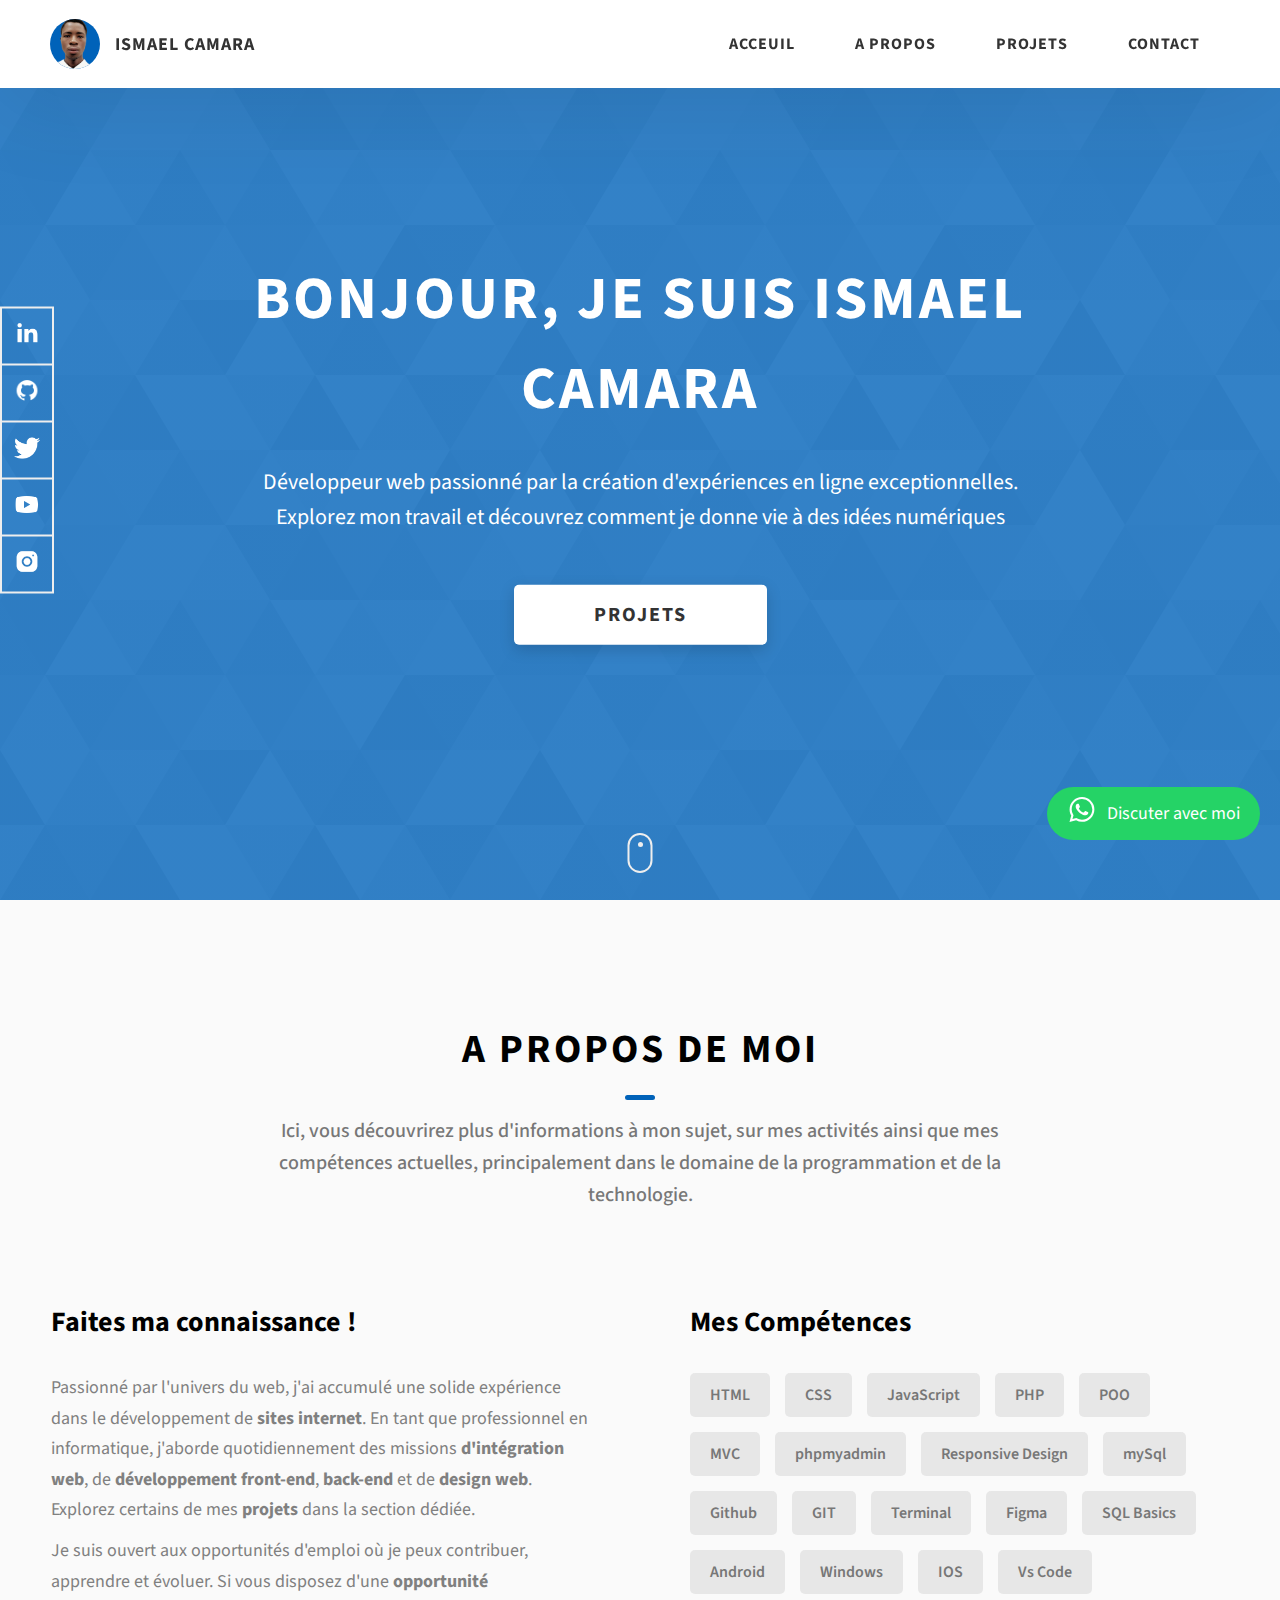
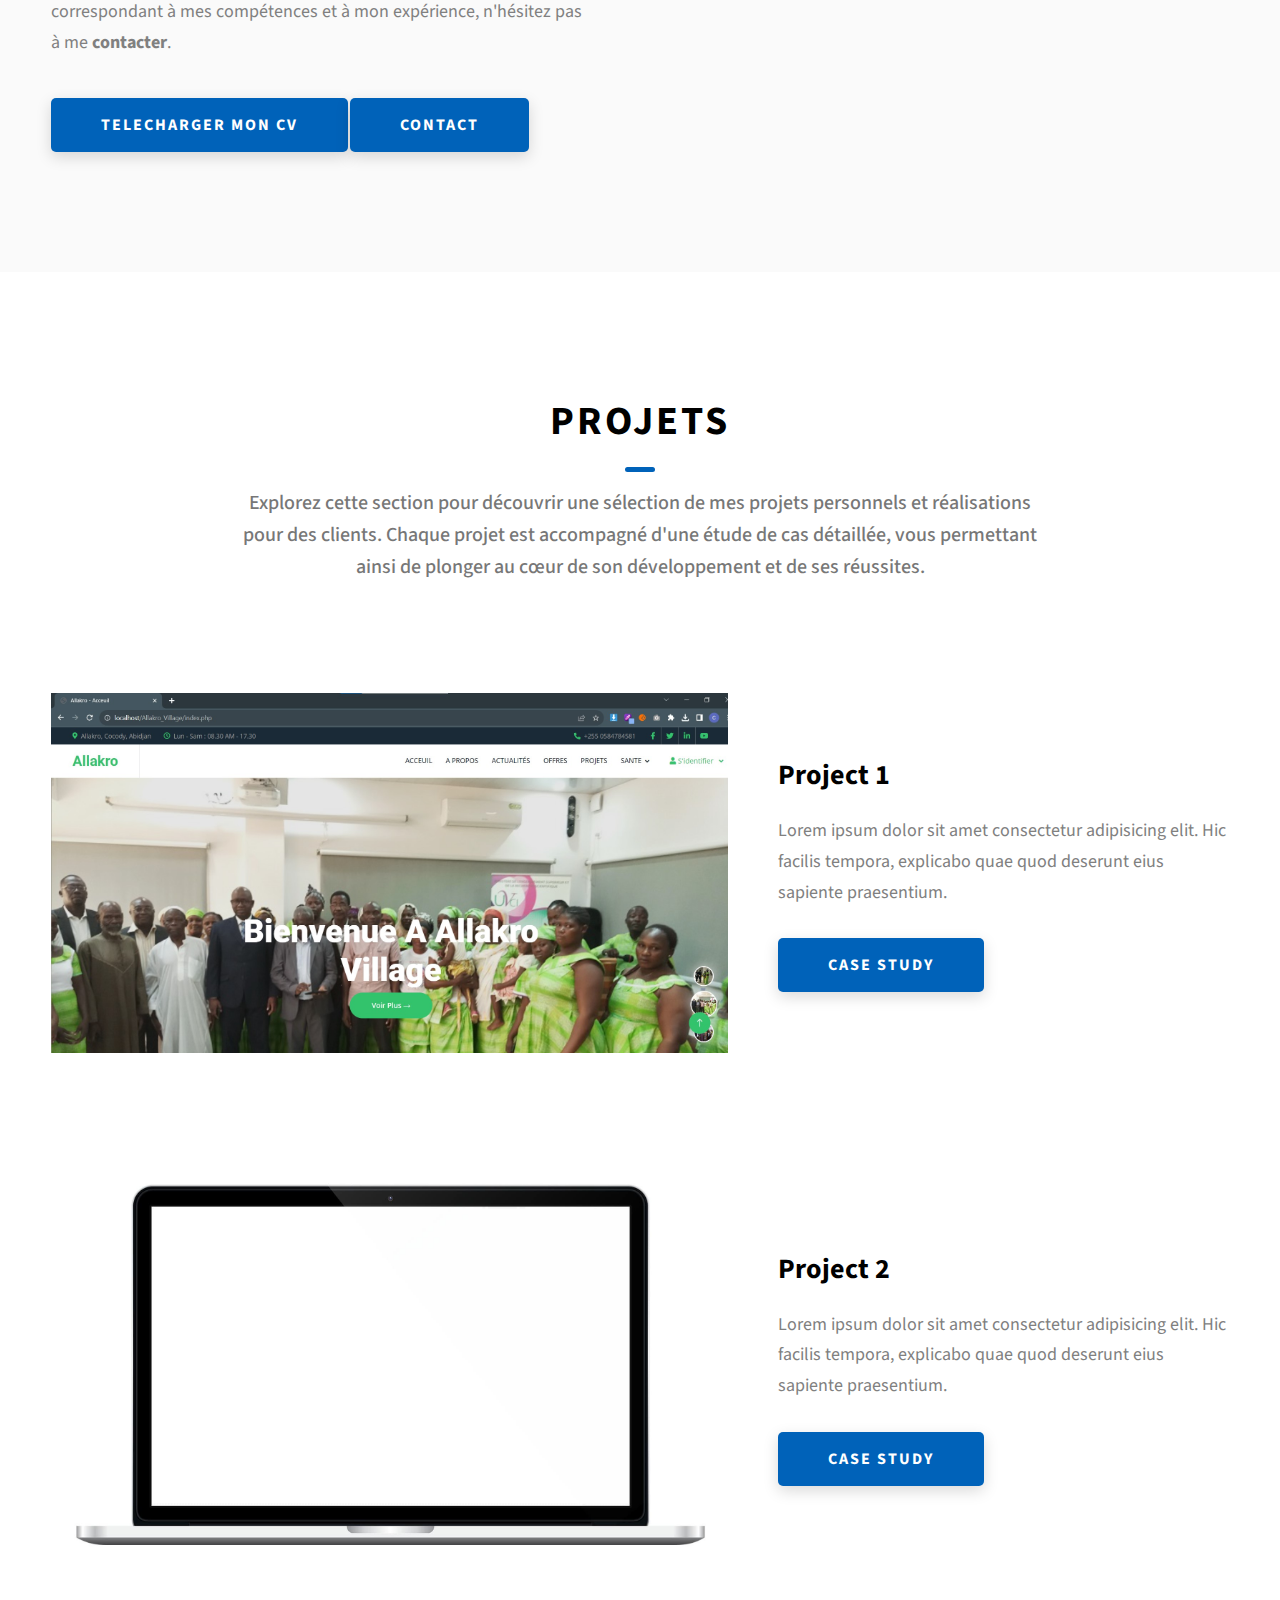
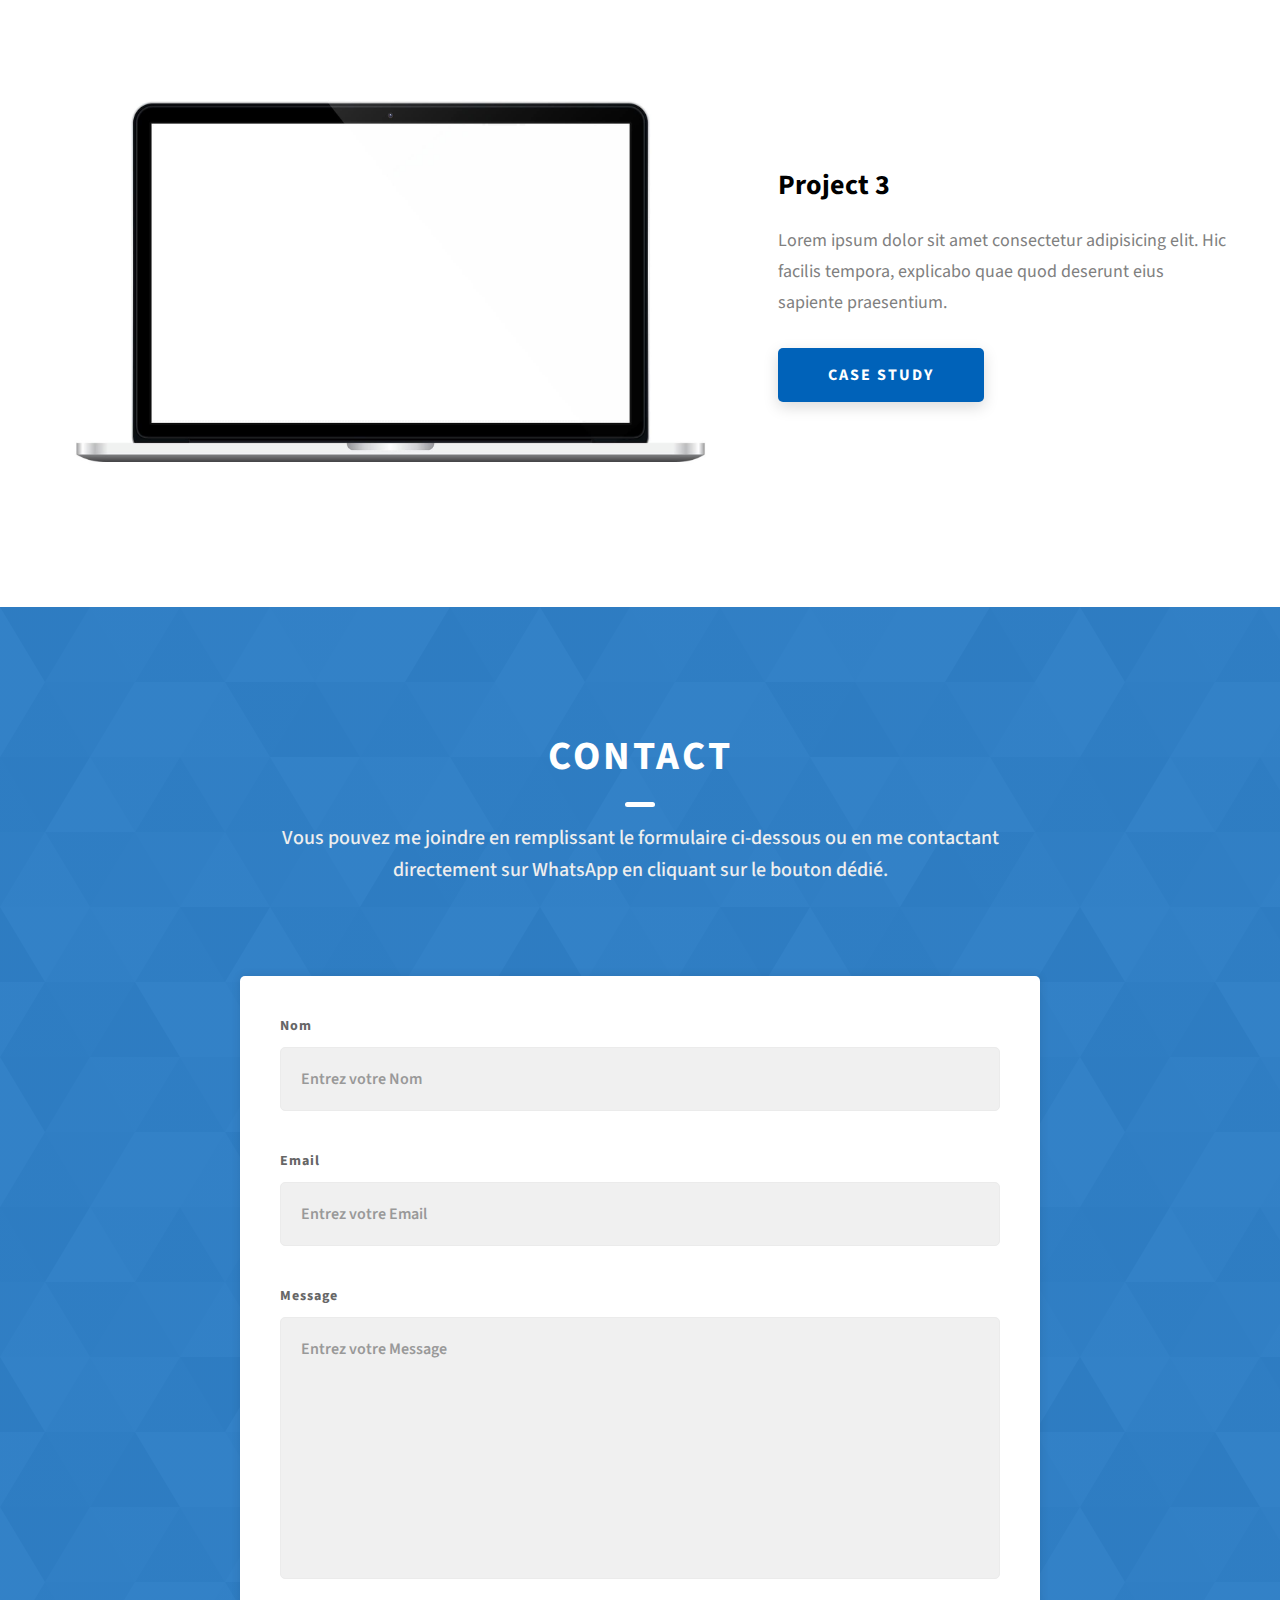
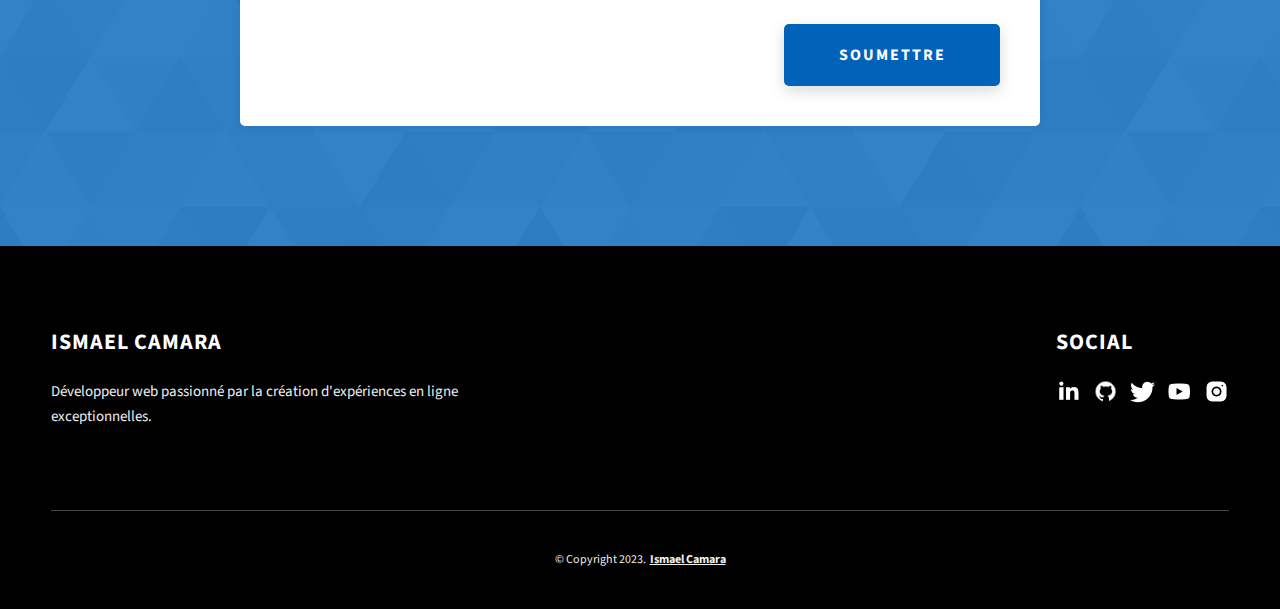
<file: index.html>
<!DOCTYPE html>
<html lang="en">

<head>
  <meta charset="UTF-8" />
  <meta name="viewport" content="width=device-width, initial-scale=1.0" />
  <meta http-equiv="X-UA-Compatible" content="ie=edge" />
  <title>Ismael Camara | Portfolio</title>
  <meta name="description" content="Portfolio Template for Developer" />

  <link rel="stylesheet" href="./css/style.css" />

  <link rel="preconnect" href="https://fonts.googleapis.com" />
  <link rel="preconnect" href="https://fonts.gstatic.com" crossorigin />
  <link href="https://fonts.googleapis.com/css2?family=Source+Sans+Pro:wght@400;600;700;900&display=swap"
    rel="stylesheet" />
</head>

<body>
  <!-- HEADER -->
  <header class="header">
    <div class="header__content">
      <div class="header__logo-container">
        <div class="header__logo-img-cont">
          <img src="./assets/png/ismo.png" alt="Ismael Camara Logo Image" class="header__logo-img" />
        </div>
        <span class="header__logo-sub">Ismael Camara</span>
      </div>
      <div class="header__main">
        <ul class="header__links">
          <li class="header__link-wrapper">
            <a href="./index.html" class="header__link"> Acceuil </a>
          </li>
          <li class="header__link-wrapper">
            <a href="./index.html#about" class="header__link">A propos </a>
          </li>
          <li class="header__link-wrapper">
            <a href="./index.html#projects" class="header__link">
              Projets
            </a>
          </li>
          <li class="header__link-wrapper">
            <a href="./index.html#contact" class="header__link"> Contact </a>
          </li>
        </ul>
        <div class="header__main-ham-menu-cont">
          <img src="./assets/svg/ham-menu.svg" alt="hamburger menu" class="header__main-ham-menu" />
          <img src="./assets/svg/ham-menu-close.svg" alt="hamburger menu close"
            class="header__main-ham-menu-close d-none" />
        </div>
      </div>
    </div>
    <div class="header__sm-menu">
      <div class="header__sm-menu-content">
        <ul class="header__sm-menu-links">
          <li class="header__sm-menu-link">
            <a href="./index.html"> Home </a>
          </li>

          <li class="header__sm-menu-link">
            <a href="./index.html#about"> About </a>
          </li>

          <li class="header__sm-menu-link">
            <a href="./index.html#projects"> Projects </a>
          </li>

          <li class="header__sm-menu-link">
            <a href="./index.html#contact"> Contact </a>
          </li>
        </ul>
      </div>
    </div>
  </header>

  <!-- HERO -->
  <section class="home-hero">
    <div class="home-hero__content">
      <h1 class="heading-primary">Bonjour, je suis Ismael Camara</h1>
      <div class="home-hero__info">
        <p class="text-primary">
          Développeur web passionné par la création d'expériences en
          ligne exceptionnelles. Explorez mon travail et découvrez comment je donne vie à des idées numériques
        </p>
      </div>
      <div class="home-hero__cta">
        <a href="./#projects" class="btn btn--bg">Projets</a>
      </div>
    </div>
    <div class="home-hero__socials">
      <div class="home-hero__social">
        <a href="bit.ly/3R5Y7mv" class="home-hero__social-icon-link">
          <img src="./assets/png/linkedin-ico.png" alt="icon" class="home-hero__social-icon" />
        </a>
      </div>
      <div class="home-hero__social">
        <a href="#" class="home-hero__social-icon-link">
          <img src="./assets/png/github-ico.png" alt="icon" class="home-hero__social-icon" />
        </a>
      </div>
      <div class="home-hero__social">
        <a href="#" class="home-hero__social-icon-link">
          <img src="./assets/png/twitter-ico.png" alt="icon" class="home-hero__social-icon" />
        </a>
      </div>
      <div class="home-hero__social">
        <a href="#" class="home-hero__social-icon-link">
          <img src="./assets/png/yt-ico.png" alt="icon" class="home-hero__social-icon" />
        </a>
      </div>
      <div class="home-hero__social">
        <a href="#" class="home-hero__social-icon-link home-hero__social-icon-link--bd-none">
          <img src="./assets/png/insta-ico.png" alt="icon" class="home-hero__social-icon" />
        </a>
      </div>
    </div>
    <div class="home-hero__mouse-scroll-cont">
      <div class="mouse"></div>
    </div>
  </section>

  <!-- ABOUT -->
  <section id="about" class="about sec-pad">
    <div class="main-container">
      <h2 class="heading heading-sec heading-sec__mb-med">
        <span class="heading-sec__main">A propos de moi</span>
        <span class="heading-sec__sub">
          Ici, vous découvrirez plus d'informations à mon sujet, sur mes activités ainsi que mes compétences actuelles,
          principalement dans le domaine de la programmation et de la technologie.
        </span>
      </h2>
      <div class="about__content">
        <div class="about__content-main">
          <h3 class="about__content-title"> Faites ma connaissance !</h3>
          <div class="about__content-details">
            <p class="about__content-details-para">
              Passionné par l'univers du web, j'ai accumulé une solide expérience dans le développement de
              <strong>sites
                internet</strong>. En tant
              que professionnel en informatique, j'aborde quotidiennement des missions <strong>d'intégration
                web</strong>, de
              <strong>développement front-end</strong>,
              <strong>back-end</strong> et de <strong>design web</strong>. Explorez certains de mes
              <strong>projets</strong> dans la
              section dédiée.



            </p>
            <p class="about__content-details-para">
              Je suis ouvert aux opportunités d'emploi où je peux contribuer, apprendre et évoluer. Si vous disposez
              d'une <strong>opportunité</strong>
              correspondant à mes compétences et à mon expérience, n'hésitez pas à me <strong>contacter</strong>.
            </p>
          </div>
          <a href="CV_ismael.pdf" download="download" class="btn btn--med btn--theme dynamicBgClr">Telecharger mon CV</a>
          <a href="./#contact" class="btn btn--med btn--theme dynamicBgClr">Contact</a>
        </div>
        <div class="about__content-skills">
          <h3 class="about__content-title">Mes Compétences</h3>
          <div class="skills">
            <div class="skills__skill">HTML</div>
            <div class="skills__skill">CSS</div>
            <div class="skills__skill">JavaScript</div>
            <div class="skills__skill">PHP</div>
            <div class="skills__skill">POO</div>
            <div class="skills__skill">MVC</div>
            <div class="skills__skill">phpmyadmin</div>
            <div class="skills__skill">Responsive Design</div>
            <div class="skills__skill">mySql</div>
            <div class="skills__skill">Github</div>
            <div class="skills__skill">GIT</div>
            <div class="skills__skill">Terminal</div>
            <div class="skills__skill">Figma</div>
            <div class="skills__skill">SQL Basics</div>
            <div class="skills__skill">Android</div>
            <div class="skills__skill">Windows</div>
            <div class="skills__skill">IOS</div>
            <div class="skills__skill">Vs Code</div>
          </div>
        </div>
      </div>
    </div>
  </section>

  <!-- Projets -->
  <section id="projects" class="projects sec-pad">
    <div class="main-container">
      <h2 class="heading heading-sec heading-sec__mb-bg">
        <span class="heading-sec__main">Projets</span>
        <span class="heading-sec__sub">
          Explorez cette section pour découvrir une sélection de mes projets personnels et réalisations pour des clients. Chaque
projet est accompagné d'une étude de cas détaillée, vous permettant ainsi de plonger au cœur de son développement et de
ses réussites.
        </span>
      </h2>

      <div class="projects__content">
        <div class="projects__row">
          <div class="projects__row-img-cont">
            <img src="./assets/jpg/AcceuilSiteWeb.jpg" alt="Software Screenshot" class="projects__row-img"
              loading="lazy" />
          </div>
          <div class="projects__row-content">
            <h3 class="projects__row-content-title">Project 1</h3>
            <p class="projects__row-content-desc">
              Lorem ipsum dolor sit amet consectetur adipisicing elit. Hic
              facilis tempora, explicabo quae quod deserunt eius sapiente
              praesentium.
            </p>
            <a href="./project-1.html" class="btn btn--med btn--theme dynamicBgClr" target="_blank">Case Study</a>
          </div>
        </div>
        <div class="projects__row">
          <div class="projects__row-img-cont">
            <img src="./assets/jpeg/project-mockup-example.jpeg" alt="Software Screenshot" class="projects__row-img"
              loading="lazy" />
          </div>
          <div class="projects__row-content">
            <h3 class="projects__row-content-title">Project 2</h3>
            <p class="projects__row-content-desc">
              Lorem ipsum dolor sit amet consectetur adipisicing elit. Hic
              facilis tempora, explicabo quae quod deserunt eius sapiente
              praesentium.
            </p>
            <a href="./project-2.html" class="btn btn--med btn--theme dynamicBgClr" target="_blank">Case Study</a>
          </div>
        </div>
        <div class="projects__row">
          <div class="projects__row-img-cont">
            <img src="./assets/jpeg/project-mockup-example.jpeg" alt="Software Screenshot" class="projects__row-img"
              loading="lazy" />
          </div>
          <div class="projects__row-content">
            <h3 class="projects__row-content-title">Project 3</h3>
            <p class="projects__row-content-desc">
              Lorem ipsum dolor sit amet consectetur adipisicing elit. Hic
              facilis tempora, explicabo quae quod deserunt eius sapiente
              praesentium.
            </p>
            <a href="./project-3.html" class="btn btn--med btn--theme dynamicBgClr" target="_blank">Case Study</a>
          </div>
        </div>
      </div>
    </div>
  </section>

  <!-- Contact -->
  <section id="contact" class="contact sec-pad dynamicBg">
    <div class="main-container">
      <h2 class="heading heading-sec heading-sec__mb-med">
        <span class="heading-sec__main heading-sec__main--lt">Contact</span>
        <span class="heading-sec__sub heading-sec__sub--lt">
          Vous pouvez me joindre en remplissant le formulaire ci-dessous ou en me contactant directement sur WhatsApp en
          cliquant
          sur le bouton dédié.</span>
      </h2>
      <div class="contact__form-container">
        <form action="#" class="contact__form">
          <div class="contact__form-field">
            <label class="contact__form-label" for="name">Nom</label>
            <input required placeholder="Entrez votre Nom" type="text" class="contact__form-input" name="name"
              id="name" />
          </div>
          <div class="contact__form-field">
            <label class="contact__form-label" for="email">Email</label>
            <input required placeholder="Entrez votre Email" type="text" class="contact__form-input" name="email"
              id="email" />
          </div>
          <div class="contact__form-field">
            <label class="contact__form-label" for="message">Message</label>
            <textarea required cols="30" rows="10" class="contact__form-input" placeholder="Entrez votre Message"
              name="message" id="message"></textarea>
          </div>
          <button type="submit" class="btn btn--theme contact__btn">
            Soumettre
          </button>
        </form>
      </div>
    </div>
  </section>

  <!-- Footer -->
  <footer class="main-footer">
    <div class="main-container">
      <div class="main-footer__upper">
        <div class="main-footer__row main-footer__row-1">
          <h2 class="heading heading-sm main-footer__heading-sm">
            <span>Social</span>
          </h2>
          <div class="main-footer__social-cont">
            <a target="_blank" rel="noreferrer" href="#">
              <img class="main-footer__icon" src="./assets/png/linkedin-ico.png" alt="icon" />
            </a>
            <a target="_blank" rel="noreferrer" href="#">
              <img class="main-footer__icon" src="./assets/png/github-ico.png" alt="icon" />
            </a>
            <a target="_blank" rel="noreferrer" href="#">
              <img class="main-footer__icon" src="./assets/png/twitter-ico.png" alt="icon" />
            </a>
            <a target="_blank" rel="noreferrer" href="#">
              <img class="main-footer__icon" src="./assets/png/yt-ico.png" alt="icon" />
            </a>
            <a target="_blank" rel="noreferrer" href="#">
              <img class="main-footer__icon main-footer__icon--mr-none" src="./assets/png/insta-ico.png" alt="icon" />
            </a>
          </div>
        </div>
        <div class="main-footer__row main-footer__row-2">
          <h4 class="heading heading-sm text-lt">Ismael Camara</h4>
          <p class="main-footer__short-desc">
            Développeur web passionné par la création d'expériences en ligne exceptionnelles.
          </p>
        </div>
      </div>

      <!-- If you give me some credit or shoutout here by linking to my website, then it will be a big thing for me and will help me a lot :) -->
      <div class="main-footer__lower">
        &copy; Copyright 2023.
        <a rel="noreferrer" target="_blank" href="">Ismael Camara</a><br>
        <!-- Thanks to
        <a rel="noreferrer" target="_blank" href="https://rammaheshwari.com">rammaheshwari</a> for the template -->
      </div>
    </div>
  </footer>

  <!-- WHATSAPP BUTTON -->
  <div class="dmkt-whatsapp-button">
    <a target="_blank" href="https://wa.me/60103795863/?text=Nak%20tahu%20lebih%20lanjut%20mengenai%20ASB%202023">
      <span><svg xmlns="http://www.w3.org/2000/svg" width="16" height="16" fill="currentColor" class="bi bi-whatsapp"
          viewBox="0 0 16 16">
          <path
            d="M13.601 2.326A7.854 7.854 0 0 0 7.994 0C3.627 0 .068 3.558.064 7.926c0 1.399.366 2.76 1.057 3.965L0 16l4.204-1.102a7.933 7.933 0 0 0 3.79.965h.004c4.368 0 7.926-3.558 7.93-7.93A7.898 7.898 0 0 0 13.6 2.326zM7.994 14.521a6.573 6.573 0 0 1-3.356-.92l-.24-.144-2.494.654.666-2.433-.156-.251a6.56 6.56 0 0 1-1.007-3.505c0-3.626 2.957-6.584 6.591-6.584a6.56 6.56 0 0 1 4.66 1.931 6.557 6.557 0 0 1 1.928 4.66c-.004 3.639-2.961 6.592-6.592 6.592zm3.615-4.934c-.197-.099-1.17-.578-1.353-.646-.182-.065-.315-.099-.445.099-.133.197-.513.646-.627.775-.114.133-.232.148-.43.05-.197-.1-.836-.308-1.592-.985-.59-.525-.985-1.175-1.103-1.372-.114-.198-.011-.304.088-.403.087-.088.197-.232.296-.346.1-.114.133-.198.198-.33.065-.134.034-.248-.015-.347-.05-.099-.445-1.076-.612-1.47-.16-.389-.323-.335-.445-.34-.114-.007-.247-.007-.38-.007a.729.729 0 0 0-.529.247c-.182.198-.691.677-.691 1.654 0 .977.71 1.916.81 2.049.098.133 1.394 2.132 3.383 2.992.47.205.84.326 1.129.418.475.152.904.129 1.246.08.38-.058 1.171-.48 1.338-.943.164-.464.164-.86.114-.943-.049-.084-.182-.133-.38-.232z" />
        </svg></span>
      Discuter avec moi
    </a>
  </div>

  <script src="index.js"></script>
</body>

</html>
</file>
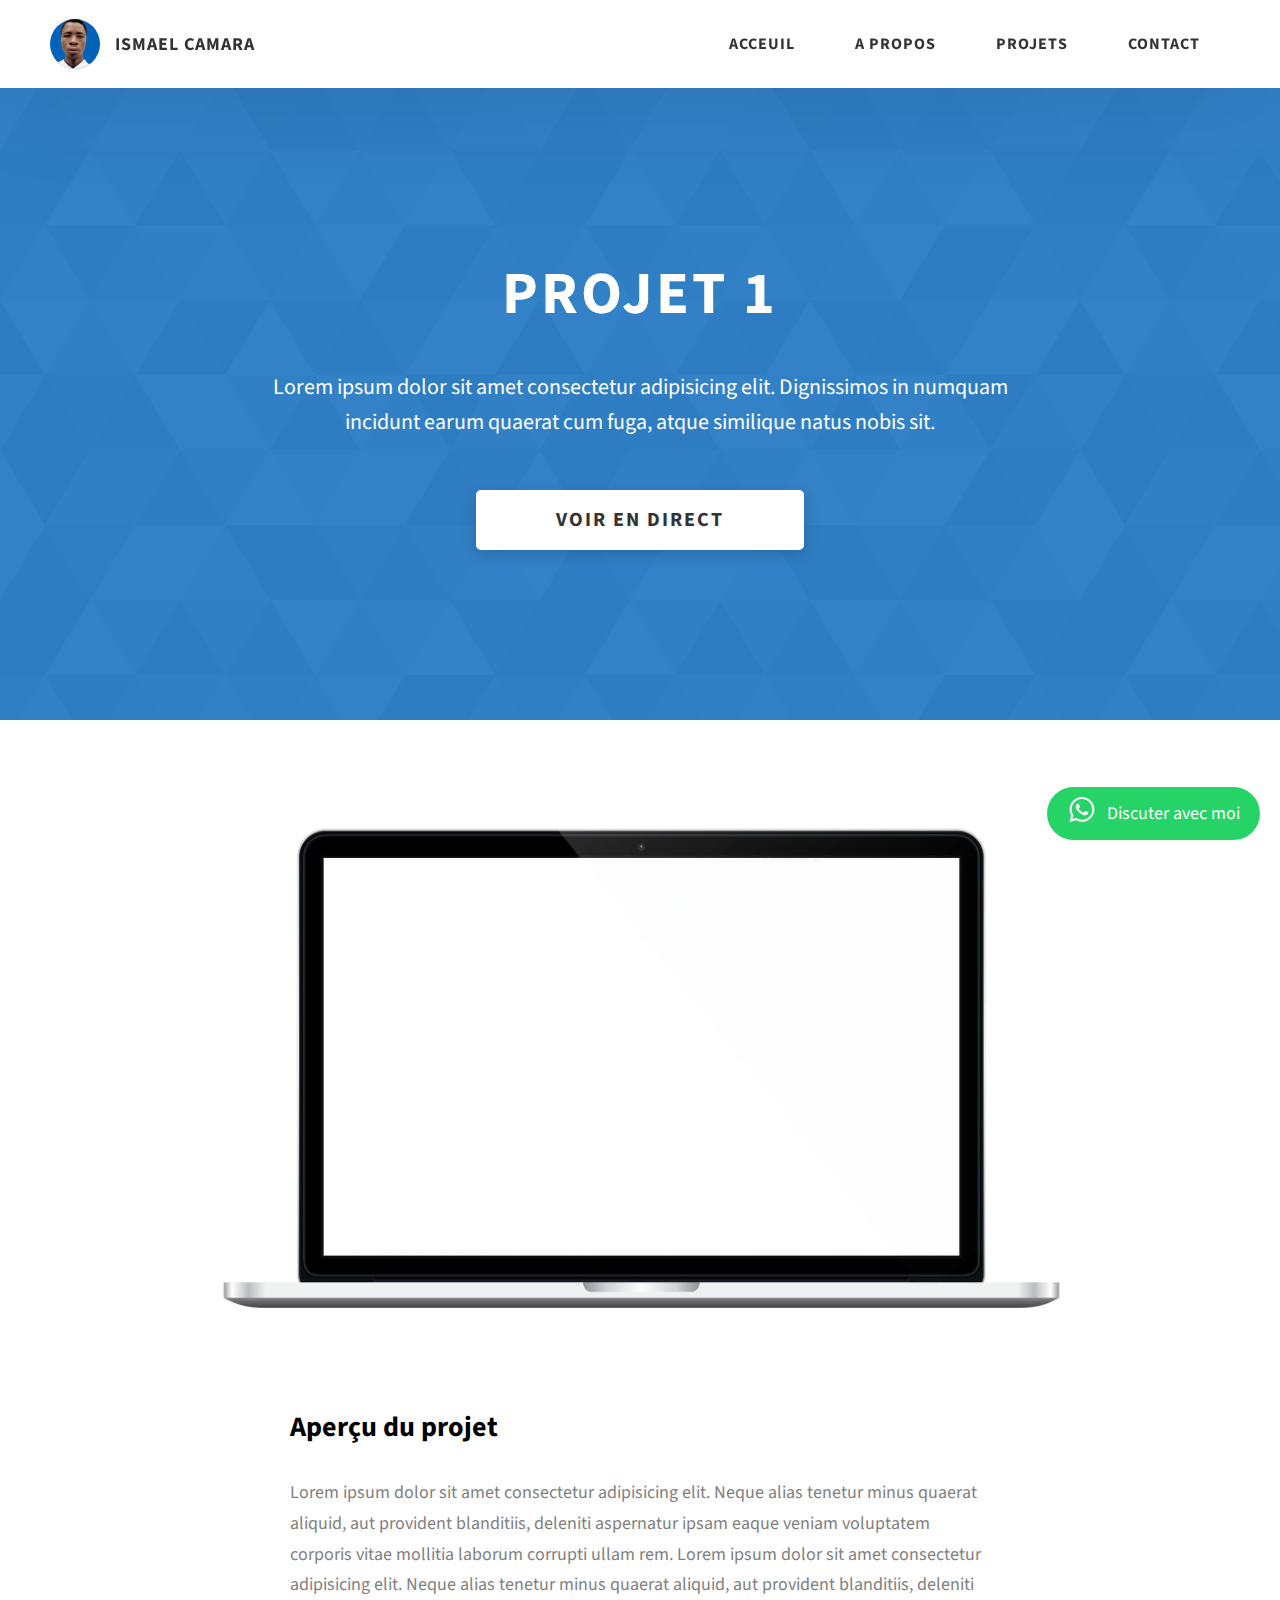
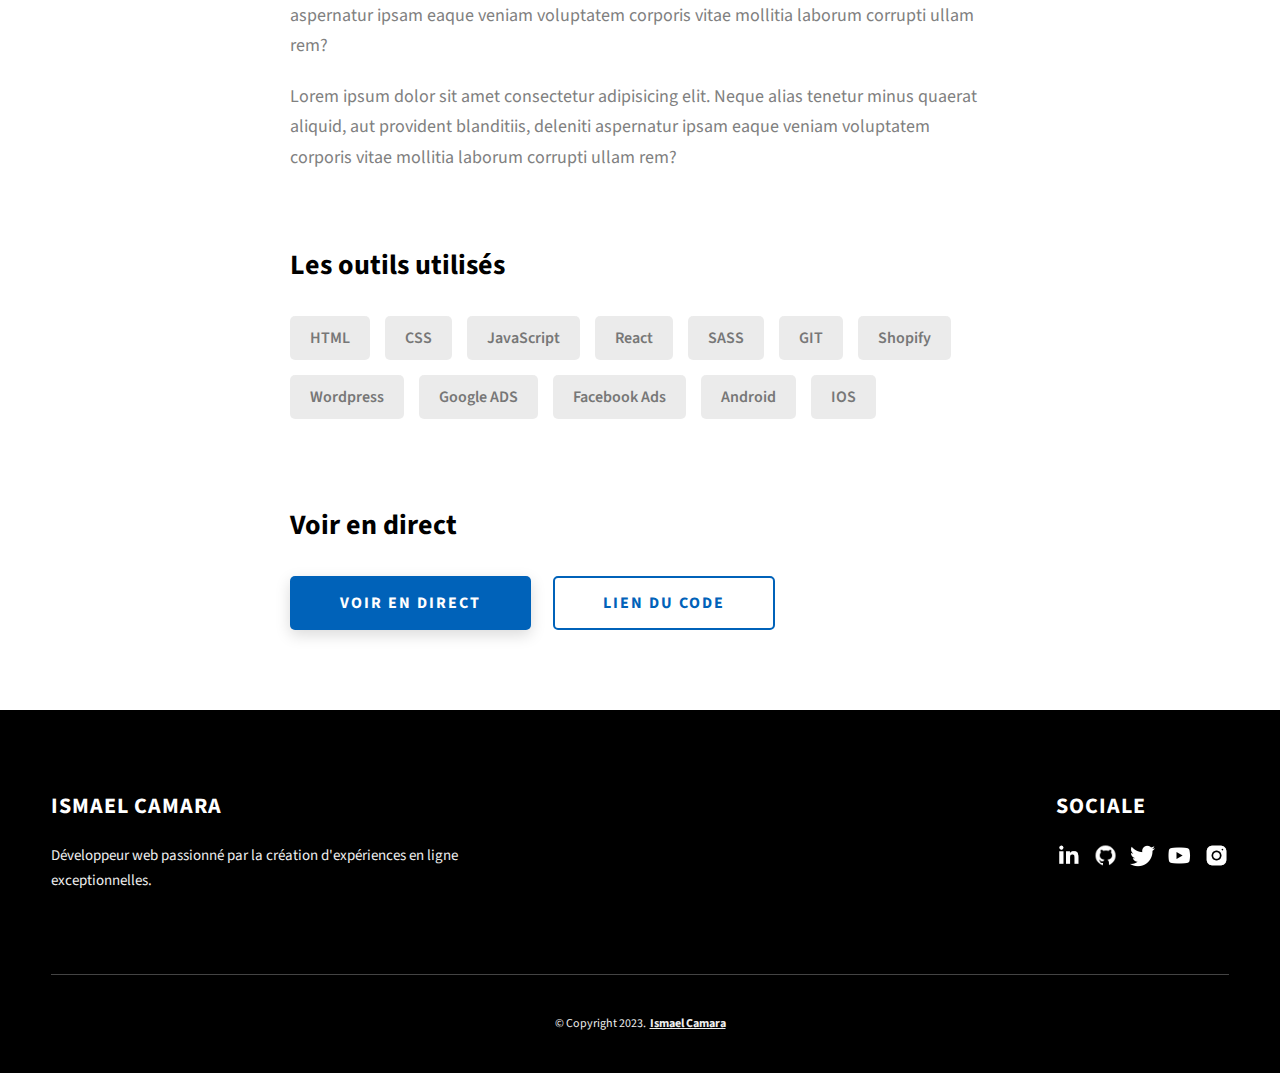
<file: project-1.html>
<!DOCTYPE html>
<html lang="en">
  <head>
    <meta charset="UTF-8" />
    <meta name="viewport" content="width=device-width, initial-scale=1.0" />
    <meta http-equiv="X-UA-Compatible" content="ie=edge" />
    <title>Case Study of Project 1</title>
    <meta name="description" content="Case study page of Project" />

    <link rel="stylesheet" href="css/style.css" />

    <link rel="preconnect" href="https://fonts.googleapis.com" />
    <link rel="preconnect" href="https://fonts.gstatic.com" crossorigin />
    <link
      href="https://fonts.googleapis.com/css2?family=Source+Sans+Pro:wght@400;600;700;900&display=swap"
      rel="stylesheet"
    />
  </head>
  <body>
   <!-- HEADER -->
   <header class="header">
    <div class="header__content">
      <div class="header__logo-container">
        <div class="header__logo-img-cont">
          <img src="./assets/png/ismo.png" alt="Ismael Camara Logo Image" class="header__logo-img" />
        </div>
        <span class="header__logo-sub">Ismael Camara</span>
      </div>
      <div class="header__main">
        <ul class="header__links">
          <li class="header__link-wrapper">
            <a href="./index.html" class="header__link"> Acceuil </a>
          </li>
          <li class="header__link-wrapper">
            <a href="./index.html#about" class="header__link">A propos </a>
          </li>
          <li class="header__link-wrapper">
            <a href="./index.html#projects" class="header__link">
              Projets
            </a>
          </li>
          <li class="header__link-wrapper">
            <a href="./index.html#contact" class="header__link"> Contact </a>
          </li>
        </ul>
        <div class="header__main-ham-menu-cont">
          <img src="./assets/svg/ham-menu.svg" alt="hamburger menu" class="header__main-ham-menu" />
          <img src="./assets/svg/ham-menu-close.svg" alt="hamburger menu close"
            class="header__main-ham-menu-close d-none" />
        </div>
      </div>
    </div>
    <div class="header__sm-menu">
      <div class="header__sm-menu-content">
        <ul class="header__sm-menu-links">
          <li class="header__sm-menu-link">
            <a href="./index.html"> Home </a>
          </li>

          <li class="header__sm-menu-link">
            <a href="./index.html#about"> About </a>
          </li>

          <li class="header__sm-menu-link">
            <a href="./index.html#projects"> Projects </a>
          </li>

          <li class="header__sm-menu-link">
            <a href="./index.html#contact"> Contact </a>
          </li>
        </ul>
      </div>
    </div>
  </header>

  <!-- APERCU PROJET -->
    <section class="project-cs-hero">
      <div class="project-cs-hero__content">
        <h1 class="heading-primary">Projet 1</h1>
        <div class="project-cs-hero__info">
          <p class="text-primary">
            Lorem ipsum dolor sit amet consectetur adipisicing elit. Dignissimos
            in numquam incidunt earum quaerat cum fuga, atque similique natus
            nobis sit.
          </p>
        </div>
        <div class="project-cs-hero__cta">
          <a href="#" class="btn btn--bg" target="_blank">Voir en direct</a>
        </div>
      </div>
    </section>

  <!-- PROJET DETAILS-->

    <section class="project-details">
      <div class="main-container">
        <div class="project-details__content">
          <div class="project-details__showcase-img-cont">
            <img
              src="./assets/jpeg/project-mockup-example.jpeg"
              alt="Project Image"
              class="project-details__showcase-img"
            />
          </div>
          <div class="project-details__content-main">
            <div class="project-details__desc">
              <h3 class="project-details__content-title">Aperçu du projet</h3>
              <p class="project-details__desc-para">
                Lorem ipsum dolor sit amet consectetur adipisicing elit. Neque
                alias tenetur minus quaerat aliquid, aut provident blanditiis,
                deleniti aspernatur ipsam eaque veniam voluptatem corporis vitae
                mollitia laborum corrupti ullam rem. Lorem ipsum dolor sit amet
                consectetur adipisicing elit. Neque alias tenetur minus quaerat
                aliquid, aut provident blanditiis, deleniti aspernatur ipsam
                eaque veniam voluptatem corporis vitae mollitia laborum corrupti
                ullam rem?
              </p>
              <p class="project-details__desc-para">
                Lorem ipsum dolor sit amet consectetur adipisicing elit. Neque
                alias tenetur minus quaerat aliquid, aut provident blanditiis,
                deleniti aspernatur ipsam eaque veniam voluptatem corporis vitae
                mollitia laborum corrupti ullam rem?
              </p>
            </div>
            <div class="project-details__tools-used">
              <h3 class="project-details__content-title">Les outils utilisés</h3>
              <div class="skills">
                <div class="skills__skill">HTML</div>
                <div class="skills__skill">CSS</div>
                <div class="skills__skill">JavaScript</div>
                <div class="skills__skill">React</div>
                <div class="skills__skill">SASS</div>
                <div class="skills__skill">GIT</div>
                <div class="skills__skill">Shopify</div>
                <div class="skills__skill">Wordpress</div>
                <div class="skills__skill">Google ADS</div>
                <div class="skills__skill">Facebook Ads</div>
                <div class="skills__skill">Android</div>
                <div class="skills__skill">IOS</div>
              </div>
            </div>
            <div class="project-details__links">
              <h3 class="project-details__content-title">Voir en direct</h3>
              <a
                href="#"
                class="btn btn--med btn--theme project-details__links-btn"
                target="_blank"
                >Voir en direct</a
              >
              <a
                href="#"
                class="btn btn--med btn--theme-inv project-details__links-btn"
                target="_blank"
                >Lien du Code</a
              >
            </div>
          </div>
        </div>
      </div>
    </section>

    <!-- Footer -->
  <footer class="main-footer">
    <div class="main-container">
      <div class="main-footer__upper">
        <div class="main-footer__row main-footer__row-1">
          <h2 class="heading heading-sm main-footer__heading-sm">
            <span>Sociale</span>
          </h2>
          <div class="main-footer__social-cont">
            <a target="_blank" rel="noreferrer" href="#">
              <img class="main-footer__icon" src="./assets/png/linkedin-ico.png" alt="icon" />
            </a>
            <a target="_blank" rel="noreferrer" href="#">
              <img class="main-footer__icon" src="./assets/png/github-ico.png" alt="icon" />
            </a>
            <a target="_blank" rel="noreferrer" href="#">
              <img class="main-footer__icon" src="./assets/png/twitter-ico.png" alt="icon" />
            </a>
            <a target="_blank" rel="noreferrer" href="#">
              <img class="main-footer__icon" src="./assets/png/yt-ico.png" alt="icon" />
            </a>
            <a target="_blank" rel="noreferrer" href="#">
              <img class="main-footer__icon main-footer__icon--mr-none" src="./assets/png/insta-ico.png" alt="icon" />
            </a>
          </div>
        </div>
        <div class="main-footer__row main-footer__row-2">
          <h4 class="heading heading-sm text-lt">Ismael Camara</h4>
          <p class="main-footer__short-desc">
            Développeur web passionné par la création d'expériences en ligne exceptionnelles.
          </p>
        </div>
      </div>

      <!-- If you give me some credit or shoutout here by linking to my website, then it will be a big thing for me and will help me a lot :) -->
      <div class="main-footer__lower">
        &copy; Copyright 2023.
        <a rel="noreferrer" target="_blank" href="">Ismael Camara</a><br>
        <!-- Thanks to
        <a rel="noreferrer" target="_blank" href="https://rammaheshwari.com">rammaheshwari</a> for the template -->
      </div>
    </div>
  </footer>

  <!-- WHATSAPP BUTTON -->
  <div class="dmkt-whatsapp-button">
    <a target="_blank" href="https://wa.me/60103795863/?text=Nak%20tahu%20lebih%20lanjut%20mengenai%20ASB%202023">
      <span><svg xmlns="http://www.w3.org/2000/svg" width="16" height="16" fill="currentColor" class="bi bi-whatsapp"
          viewBox="0 0 16 16">
          <path
            d="M13.601 2.326A7.854 7.854 0 0 0 7.994 0C3.627 0 .068 3.558.064 7.926c0 1.399.366 2.76 1.057 3.965L0 16l4.204-1.102a7.933 7.933 0 0 0 3.79.965h.004c4.368 0 7.926-3.558 7.93-7.93A7.898 7.898 0 0 0 13.6 2.326zM7.994 14.521a6.573 6.573 0 0 1-3.356-.92l-.24-.144-2.494.654.666-2.433-.156-.251a6.56 6.56 0 0 1-1.007-3.505c0-3.626 2.957-6.584 6.591-6.584a6.56 6.56 0 0 1 4.66 1.931 6.557 6.557 0 0 1 1.928 4.66c-.004 3.639-2.961 6.592-6.592 6.592zm3.615-4.934c-.197-.099-1.17-.578-1.353-.646-.182-.065-.315-.099-.445.099-.133.197-.513.646-.627.775-.114.133-.232.148-.43.05-.197-.1-.836-.308-1.592-.985-.59-.525-.985-1.175-1.103-1.372-.114-.198-.011-.304.088-.403.087-.088.197-.232.296-.346.1-.114.133-.198.198-.33.065-.134.034-.248-.015-.347-.05-.099-.445-1.076-.612-1.47-.16-.389-.323-.335-.445-.34-.114-.007-.247-.007-.38-.007a.729.729 0 0 0-.529.247c-.182.198-.691.677-.691 1.654 0 .977.71 1.916.81 2.049.098.133 1.394 2.132 3.383 2.992.47.205.84.326 1.129.418.475.152.904.129 1.246.08.38-.058 1.171-.48 1.338-.943.164-.464.164-.86.114-.943-.049-.084-.182-.133-.38-.232z" />
        </svg></span>
      Discuter avec moi
    </a>
  </div>
    <script src="./index.js"></script>
  </body>
</html>
</file>
<file: css/style.css>
/*
0 - 600px:      Phone
600 - 900px:    Tablet portrait
900 - 1200px:   Tablet landscape
[1200 - 1800] is where our normal styles apply
1800px + :      Big desktop
$breakpoint arguement choices:
- phone
- tab-port
- tab-land
- big-desktop

Inside media queries 1em is always 16px i.e 1em = 16px at every screen size only inside media queries
*/
*,
*::after,
*::before {
  margin: 0;
  padding: 0;
  box-sizing: inherit;
  font-family: inherit; }

html {
  font-size: 62.5%;
  scroll-behavior: smooth; }
  @media only screen and (max-width: 75em) {
    html {
      font-size: 59%; } }
  @media only screen and (max-width: 56.25em) {
    html {
      font-size: 56%; } }
  @media only screen and (min-width: 112.5em) {
    html {
      font-size: 65%; } }

body {
  box-sizing: border-box;
  position: relative;
  line-height: 1.5;
  font-family: sans-serif;
  overflow-x: hidden;
  overflow-y: scroll;
  font-family: 'Source Sans Pro', sans-serif; }

a {
  text-decoration: none;
  color: inherit; }

li {
  list-style: none; }

input:focus,
button:focus,
a:focus,
textarea:focus {
  outline: none; }

button {
  border: none;
  cursor: pointer; }

textarea {
  resize: none; }

.heading-primary {
  font-size: 6rem;
  text-transform: uppercase;
  letter-spacing: 3px;
  text-align: center; }
  @media only screen and (max-width: 37.5em) {
    .heading-primary {
      font-size: 4.5rem; } }

.heading-sec__mb-bg {
  margin-bottom: 11rem; }
  @media only screen and (max-width: 56.25em) {
    .heading-sec__mb-bg {
      margin-bottom: 8rem; } }

.heading-sec__mb-med {
  margin-bottom: 9rem; }
  @media only screen and (max-width: 56.25em) {
    .heading-sec__mb-med {
      margin-bottom: 8rem; } }

.heading-sec__main {
  display: block;
  font-size: 4rem;
  text-transform: uppercase;
  letter-spacing: 1px;
  letter-spacing: 3px;
  text-align: center;
  margin-bottom: 3.5rem;
  position: relative; }
  .heading-sec__main--lt {
    color: #fff; }
    .heading-sec__main--lt::after {
      content: '';
      background: #fff !important; }
  .heading-sec__main::after {
    content: '';
    position: absolute;
    top: calc(100% + 1.5rem);
    height: 5px;
    width: 3rem;
    background: #0062b9;
    left: 50%;
    transform: translateX(-50%);
    border-radius: 5px; }
    @media only screen and (max-width: 37.5em) {
      .heading-sec__main::after {
        top: calc(100% + 1.2rem); } }

.heading-sec__sub {
  display: block;
  text-align: center;
  color: #777;
  font-size: 2rem;
  font-weight: 500;
  max-width: 80rem;
  margin: auto;
  line-height: 1.6; }
  @media only screen and (max-width: 37.5em) {
    .heading-sec__sub {
      font-size: 1.8rem; } }
  .heading-sec__sub--lt {
    color: #eee; }

.heading-sm {
  font-size: 2.2rem;
  text-transform: uppercase;
  letter-spacing: 1px; }

.main-container {
  max-width: 120rem;
  margin: auto;
  width: 92%; }

.btn {
  background: #fff;
  color: #333;
  text-transform: uppercase;
  letter-spacing: 2px;
  display: inline-block;
  font-weight: 700;
  border-radius: 5px;
  box-shadow: 0 5px 15px 0 rgba(0, 0, 0, 0.15);
  transition: transform .3s; }
  .btn:hover {
    transform: translateY(-3px); }
  .btn--bg {
    padding: 1.5rem 8rem;
    font-size: 2rem; }
  .btn--med {
    padding: 1.5rem 5rem;
    font-size: 1.6rem; }
  .btn--theme {
    background: #0062b9;
    color: #fff; }
  .btn--theme-inv {
    color: #0062b9;
    background: #fff;
    border: 2px solid #0062b9;
    box-shadow: none;
    padding: calc(1.5rem - 2px) calc(5rem - 2px); }

.sec-pad {
  padding: 12rem 0; }
  @media only screen and (max-width: 56.25em) {
    .sec-pad {
      padding: 8rem 0; } }

.text-primary {
  color: #fff;
  font-size: 2.2rem;
  text-align: center;
  width: 100%;
  line-height: 1.6; }
  @media only screen and (max-width: 37.5em) {
    .text-primary {
      font-size: 2rem; } }

.d-none {
  display: none; }

.home-hero {
  color: #fff;
  background: linear-gradient(to right, rgba(0, 98, 185, 0.8), rgba(0, 98, 185, 0.8)), url(../../assets/svg/common-bg.svg);
  background-position: center;
  height: 100vh;
  min-height: 80rem;
  max-height: 120rem;
  position: relative; }
  @media only screen and (max-width: 37.5em) {
    .home-hero {
      height: unset;
      min-height: unset; } }
  .home-hero__socials {
    position: absolute;
    top: 50%;
    border: 2px solid #eee;
    border-left: 2px solid #eee;
    transform: translateY(-50%); }
    @media only screen and (max-width: 56.25em) {
      .home-hero__socials {
        display: none; } }
  .home-hero__mouse-scroll-cont {
    position: absolute;
    bottom: 3%;
    left: 50%;
    transform: translateX(-50%); }
    @media only screen and (max-width: 37.5em) {
      .home-hero__mouse-scroll-cont {
        display: none; } }
  .home-hero__social {
    width: 5rem; }
  .home-hero__social-icon-link {
    width: 100%;
    display: block;
    padding: 1.2rem;
    border-bottom: 2px solid #eee;
    transition: background .3s; }
    .home-hero__social-icon-link:hover {
      background: rgba(255, 255, 255, 0.1); }
    .home-hero__social-icon-link--bd-none {
      border-bottom: 0; }
  .home-hero__social-icon {
    width: 100%; }
  .home-hero__content {
    position: absolute;
    top: 50%;
    left: 50%;
    transform: translate(-50%, -50%);
    max-width: 90rem;
    width: 92%; }
    @media only screen and (max-width: 37.5em) {
      .home-hero__content {
        padding: 19rem 0 13rem 0;
        margin: auto;
        position: static;
        transform: translate(0, 0); } }
  .home-hero__info {
    margin: 3rem auto 0 auto;
    max-width: 80rem; }
  .home-hero__cta {
    margin-top: 5rem;
    text-align: center; }

.about {
  background: #fafafa; }
  .about__content {
    display: grid;
    grid-template-columns: 1fr 1fr;
    grid-gap: 10rem; }
    @media only screen and (max-width: 56.25em) {
      .about__content {
        grid-template-columns: 1fr;
        grid-gap: 8rem; } }
    .about__content-title {
      font-weight: 700;
      font-size: 2.8rem;
      margin-bottom: 3rem; }
      @media only screen and (max-width: 37.5em) {
        .about__content-title {
          font-size: 2.4rem; } }
    .about__content-details-para {
      font-size: 1.8rem;
      color: grey;
      max-width: 60rem;
      line-height: 1.7;
      margin-bottom: 1rem; }
      .about__content-details-para--hl {
        font-weight: 700;
        margin: 0 3px; }
      .about__content-details-para:last-child {
        margin-bottom: 4rem; }

.projects__row {
  display: grid;
  grid-template-columns: 1.5fr 1fr;
  grid-gap: 5rem;
  margin-bottom: 11rem; }
  @media only screen and (max-width: 56.25em) {
    .projects__row {
      grid-template-columns: 1fr;
      grid-gap: 2rem;
      margin-bottom: 8rem; } }
  @media only screen and (max-width: 56.25em) {
    .projects__row {
      text-align: center; } }
  .projects__row:last-child {
    margin-bottom: 0; }
  .projects__row-img-cont {
    overflow: hidden; }
  .projects__row-img {
    width: 100%;
    display: block;
    object-fit: cover; }
  .projects__row-content {
    padding: 2rem 0;
    display: flex;
    justify-content: center;
    flex-direction: column;
    align-items: flex-start; }
    @media only screen and (max-width: 56.25em) {
      .projects__row-content {
        align-items: center; } }
    .projects__row-content-title {
      font-weight: 700;
      font-size: 2.8rem;
      margin-bottom: 2rem; }
      @media only screen and (max-width: 37.5em) {
        .projects__row-content-title {
          font-size: 2.4rem; } }
    .projects__row-content-desc {
      font-size: 1.8rem;
      color: grey;
      max-width: 60rem;
      line-height: 1.7;
      margin-bottom: 3rem; }
      @media only screen and (max-width: 37.5em) {
        .projects__row-content-desc {
          font-size: 1.7rem; } }

.contact {
  background: linear-gradient(to right, rgba(0, 98, 185, 0.8), rgba(0, 98, 185, 0.8)), url(../../assets/svg/common-bg.svg);
  background-size: cover;
  background-position: center; }
  .contact__form-container {
    box-shadow: 0 0 10px rgba(0, 0, 0, 0.1);
    background: white;
    padding: 4rem;
    margin-top: 6rem;
    max-width: 80rem;
    text-align: right;
    width: 95%;
    border-radius: 5px;
    margin: 5rem auto 0 auto; }
    @media only screen and (max-width: 37.5em) {
      .contact__form-container {
        padding: 3rem; } }
  .contact__form-field {
    margin-bottom: 4rem; }
    @media only screen and (max-width: 37.5em) {
      .contact__form-field {
        margin-bottom: 3rem; } }
  .contact__form-label {
    color: #666;
    font-size: 1.4rem;
    letter-spacing: 1px;
    font-weight: 700;
    margin-bottom: 1rem;
    display: block;
    text-align: left; }
  .contact__form-input {
    color: #333;
    padding: 2rem;
    width: 100%;
    border: 1px solid #ebebeb;
    font-size: 1.6rem;
    letter-spacing: 0px;
    background: #f0f0f0;
    border-radius: 5px;
    font-weight: 600;
    /* Code for Modern Browsers */
    /* Code for WebKit, Blink, Edge */
    /* Code for Internet Explorer 10-11 */
    /* Code for Microsoft Edge */
    /* Code for Mozilla Firefox 4 to 18 */
    /* Code for Mozilla Firefox 19+ */ }
    .contact__form-input::placeholder {
      color: #999;
      font-weight: 600;
      font-size: 1.6rem; }
    .contact__form-input::-webkit-input-placeholder {
      color: #999;
      font-weight: 600;
      font-size: 1.6rem; }
    .contact__form-input:-ms-input-placeholder {
      color: #999;
      font-weight: 600;
      font-size: 1.6rem; }
    .contact__form-input::-ms-input-placeholder {
      color: #999;
      font-weight: 600;
      font-size: 1.6rem; }
    .contact__form-input:-moz-placeholder {
      opacity: 1;
      color: #999;
      font-weight: 600;
      font-size: 1.6rem; }
    .contact__form-input::-moz-placeholder {
      opacity: 1;
      color: #999;
      font-weight: 600;
      font-size: 1.6rem; }
  .contact__btn {
    width: 30%;
    padding: 2rem 4rem;
    font-size: 1.6rem; }
    @media only screen and (max-width: 37.5em) {
      .contact__btn {
        width: 100%; } }

.project-cs-hero {
  color: #fff;
  background: linear-gradient(to right, rgba(0, 98, 185, 0.8), rgba(0, 98, 185, 0.8)), url(../../assets/svg/common-bg.svg);
  background-size: cover;
  background-position: center;
  position: relative; }
  @media only screen and (max-width: 37.5em) {
    .project-cs-hero {
      height: unset;
      min-height: unset; } }
  .project-cs-hero__content {
    padding: 25rem 0 17rem 0;
    max-width: 90rem;
    width: 92%;
    margin: auto; }
    @media only screen and (max-width: 37.5em) {
      .project-cs-hero__content {
        padding: 19rem 0 13rem 0;
        margin: auto;
        position: static;
        transform: translate(0, 0); } }
  .project-cs-hero__info {
    margin: 3rem auto 0 auto;
    max-width: 80rem; }
  .project-cs-hero__cta {
    margin-top: 5rem;
    text-align: center; }

.project-details__content {
  padding: 8rem 0;
  max-width: 90rem;
  margin: auto; }
  .project-details__content-title {
    font-weight: 700;
    font-size: 2.8rem;
    margin-bottom: 3rem; }
    @media only screen and (max-width: 37.5em) {
      .project-details__content-title {
        font-size: 2.4rem; } }

.project-details__showcase-img-cont {
  width: 100%;
  margin-bottom: 6rem; }

.project-details__showcase-img {
  width: 100%; }

.project-details__content-main {
  width: 100%;
  max-width: 70rem;
  margin: auto; }

.project-details__desc {
  margin: 0 0 7rem 0; }
  .project-details__desc-para {
    font-size: 1.8rem;
    line-height: 1.7;
    color: grey;
    margin-bottom: 2rem; }

.project-details__tools-used {
  margin: 0 0 7rem 0; }
  .project-details__tools-used-list {
    display: flex;
    flex-wrap: wrap; }
  .project-details__tools-used-item {
    padding: 1rem 2rem;
    margin-bottom: 1.5rem;
    margin-right: 1.5rem;
    font-size: 1.6rem;
    background: rgba(153, 153, 153, 0.2);
    border-radius: 5px;
    font-weight: 600;
    color: #777; }

.project-details__links {
  margin: 0 0; }
  .project-details__links-btn {
    margin-right: 2rem; }
    @media only screen and (max-width: 37.5em) {
      .project-details__links-btn {
        margin-right: 0;
        width: 70%;
        margin-bottom: 2rem;
        text-align: center; } }
    .project-details__links-btn:last-child {
      margin: 0; }
      @media only screen and (max-width: 37.5em) {
        .project-details__links-btn:last-child {
          margin: 0; } }

.header {
  position: fixed;
  width: 100%;
  z-index: 1000;
  background: #000;
  background: #fff;
  box-shadow: 0 10px 100px rgba(0, 0, 0, 0.1); }
  .header__content {
    display: flex;
    align-items: center;
    justify-content: space-between;
    padding: 1rem 5rem; }
    @media only screen and (max-width: 56.25em) {
      .header__content {
        padding: 0 2rem; } }
  .header__logo-container {
    display: flex;
    align-items: center;
    cursor: pointer;
    color: #333;
    transition: color .3s; }
    .header__logo-container:hover {
      color: #0062b9; }
  .header__logo-img-cont {
    width: 5rem;
    height: 5rem;
    border-radius: 50px;
    overflow: hidden;
    margin-right: 1.5rem;
    background: #0062b9; }
    @media only screen and (max-width: 56.25em) {
      .header__logo-img-cont {
        width: 4.5rem;
        height: 4.5rem;
        margin-right: 1.2rem; } }
  .header__logo-img {
    width: 100%;
    height: 100%;
    object-fit: cover;
    object-position: center;
    display: block; }
  .header__logo-sub {
    font-size: 1.8rem;
    text-transform: uppercase;
    font-weight: 700;
    letter-spacing: 1px; }
  .header__links {
    display: flex; }
    @media only screen and (max-width: 37.5em) {
      .header__links {
        display: none; } }
  .header__link {
    padding: 2.2rem 3rem;
    display: inline-block;
    font-size: 1.6rem;
    color: #333;
    text-transform: uppercase;
    letter-spacing: 1px;
    font-weight: 700;
    transition: color .3s; }
    .header__link:hover {
      color: #0062b9; }
    @media only screen and (max-width: 56.25em) {
      .header__link {
        padding: 3rem 1.8rem;
        font-size: 1.5rem; } }
  .header__main-ham-menu-cont {
    display: none;
    width: 3rem;
    padding: 2.2rem 0; }
    @media only screen and (max-width: 37.5em) {
      .header__main-ham-menu-cont {
        display: block; } }
  .header__main-ham-menu {
    width: 100%; }
  .header__main-ham-menu-close {
    width: 100%; }
  .header__sm-menu {
    background: #fff;
    position: absolute;
    width: 100%;
    top: 100%;
    visibility: hidden;
    opacity: 0;
    transition: all .3s;
    box-shadow: 0px 5px 5px 0px rgba(0, 0, 0, 0.1);
    -webkit-box-shadow: 0px 5px 5px 0px rgba(0, 0, 0, 0.1);
    -moz-box-shadow: 0px 5px 5px 0px rgba(0, 0, 0, 0.1); }
    .header__sm-menu--active {
      visibility: hidden;
      opacity: 0; }
      @media only screen and (max-width: 37.5em) {
        .header__sm-menu--active {
          visibility: visible;
          opacity: 1; } }
  .header__sm-menu-link a {
    display: block;
    text-decoration: none;
    padding: 2.5rem 3rem;
    font-size: 1.6rem;
    color: #333;
    text-align: right;
    border-bottom: 1px solid #eee;
    font-weight: 700;
    text-transform: uppercase;
    letter-spacing: 2px;
    transition: color .3s; }
    .header__sm-menu-link a:hover {
      color: #0062b9; }
  .header__sm-menu-link:first-child a {
    border-top: 1px solid #eee; }
  .header__sm-menu-link-last {
    border-bottom: 0; }

.main-footer {
  background: #000;
  color: #fff; }
  .main-footer__upper {
    display: flex;
    justify-content: space-between;
    padding: 8rem 0; }
    @media only screen and (max-width: 56.25em) {
      .main-footer__upper {
        padding: 6rem 0; } }
    @media only screen and (max-width: 37.5em) {
      .main-footer__upper {
        display: block; } }
  .main-footer__row-1 {
    order: 2; }
    @media only screen and (max-width: 56.25em) {
      .main-footer__row-1 {
        margin-bottom: 5rem; } }
  .main-footer__row-2 {
    width: 40%;
    order: 1;
    max-width: 50rem; }
    @media only screen and (max-width: 56.25em) {
      .main-footer__row-2 {
        width: 100%; } }
  .main-footer__short-desc {
    margin-top: 2rem;
    color: #eee;
    font-size: 1.5rem;
    line-height: 1.7; }
  .main-footer__social-cont {
    margin-top: 2rem; }
  .main-footer__icon {
    margin-right: 1rem;
    width: 2.5rem; }
    .main-footer__icon--mr-none {
      margin-right: 0; }
  .main-footer__lower {
    padding: 4rem 0;
    border-top: 1px solid #444;
    color: #eee;
    font-size: 1.2rem;
    text-align: left;
    text-align: center; }
    .main-footer__lower a {
      text-decoration: underline;
      font-weight: bold;
      margin-left: 2px; }
    @media only screen and (max-width: 56.25em) {
      .main-footer__lower {
        padding: 3.5rem 0; } }

.skills {
  display: flex;
  flex-wrap: wrap; }
  .skills__skill {
    padding: 1rem 2rem;
    margin-bottom: 1.5rem;
    margin-right: 1.5rem;
    font-size: 1.6rem;
    background: rgba(153, 153, 153, 0.2);
    border-radius: 5px;
    font-weight: 600;
    color: #777; }

.mouse {
  width: 25px;
  height: 40px;
  border: 2px solid #eee;
  border-radius: 60px;
  position: relative;
  overflow: hidden; }
  .mouse::before {
    content: '';
    width: 5px;
    height: 5px;
    position: absolute;
    top: 7px;
    left: 50%;
    transform: translateX(-50%);
    background-color: #eee;
    border-radius: 50%;
    opacity: 1;
    animation: wheel 1.3s infinite;
    -webkit-animation: wheel 1.3s infinite; }

@keyframes wheel {
  to {
    opacity: 0;
    top: 27px; } }

@-webkit-keyframes wheel {
  to {
    opacity: 0;
    top: 27px; } }


    /* WHATSAPP BUTTON */
.dmkt-whatsapp-button {
  position: fixed;
  bottom: 60px;
  right: 20px;
  z-index: 1000;
}

.dmkt-whatsapp-button a {
  background-color: #25D366;
  display: flex;
  align-items: center;
  font-size: 18px;
  text-decoration: none;
  color: #ffffff;
  padding: 10px 20px;
  border-radius: 50px;
}

.dmkt-whatsapp-button span svg {
  color: #ffffff;
  margin-right: 10px;
  height: 25px;
  width: 30px;
}

.dmkt-whatsapp-button:hover {
  opacity: 0.8;
}
</file>
